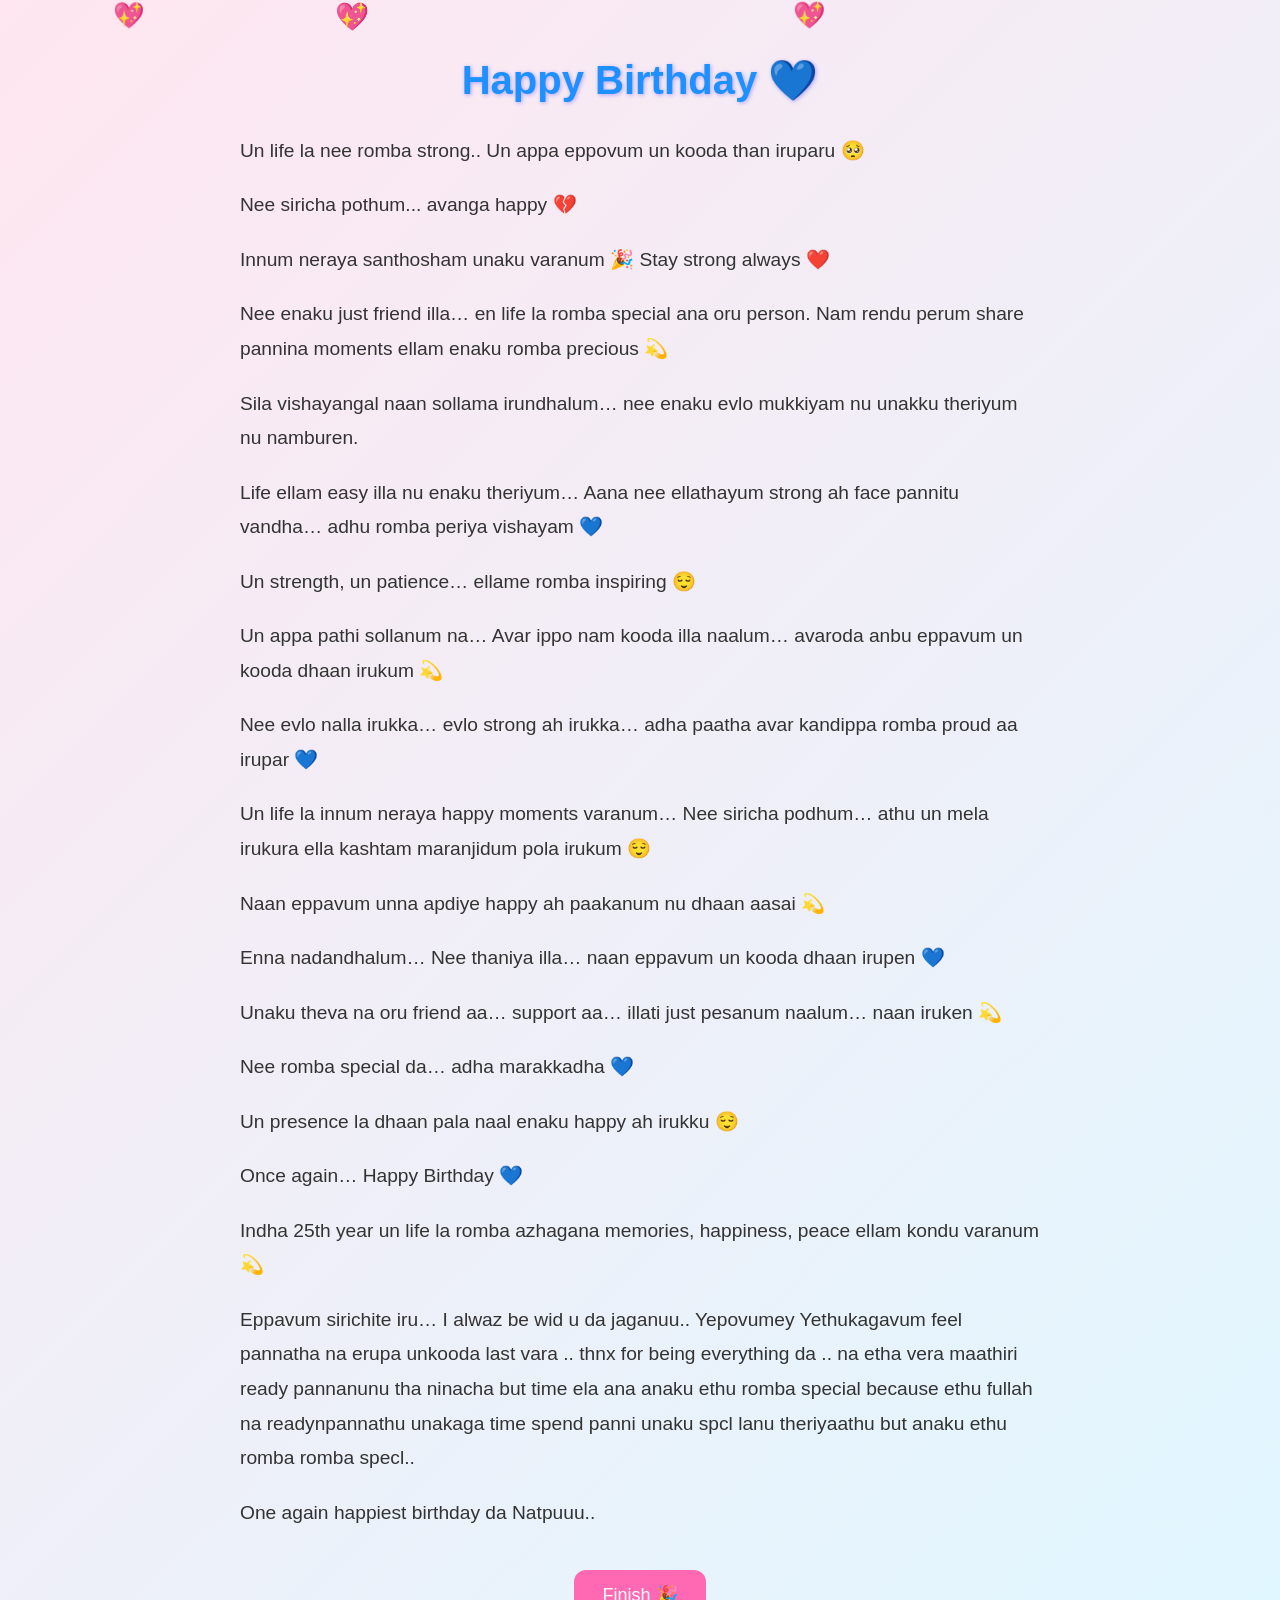
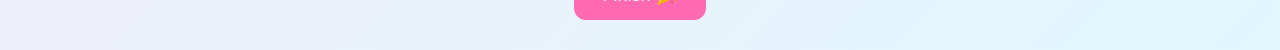
<file: Birthday Surprise/templates/final.html>
<!DOCTYPE html>
<html>
<head>
    <meta charset="UTF-8">
    <title>Happy Birthday</title>
    <style>
        body {
            font-family: 'Arial', sans-serif;
            margin: 0;
            padding: 30px;
            text-align: center;
            background: linear-gradient(135deg, #ffe6f0, #e0f7ff); /* soft pink-blue */
            color: #333;
            overflow-x: hidden;
        }

        h1 {
            color: #1e90ff; /* blue for Happy Birthday */
            font-size: 2.5em;
            margin-bottom: 30px;
            font-weight: bold;
            text-shadow: 1px 1px 4px rgba(0,0,255,0.3);
        }

        p {
            max-width: 800px;
            margin: 20px auto; /* spacing between paragraphs */
            font-size: 1.2em;
            line-height: 1.8em;
            text-align: left;
            white-space: pre-line; /* keeps line breaks */
        }

        button {
            background-color: #ff69b4;
            color: white;
            border: none;
            padding: 14px 28px;
            font-size: 18px;
            border-radius: 12px;
            cursor: pointer;
            margin-top: 20px;
            transition: transform 0.2s, background-color 0.2s;
        }

        button:hover {
            background-color: #ff85c1;
            transform: scale(1.05);
        }

        .hearts {
            position: fixed;
            top: 0;
            left: 0;
            width: 100%;
            height: 100%;
            pointer-events: none;
            overflow: hidden;
            z-index: -1;
        }

        .heart {
            position: absolute;
            font-size: 24px;
            animation: float 5s linear infinite;
        }

        @keyframes float {
            0% { transform: translateY(100vh) scale(1); opacity: 0.7; }
            100% { transform: translateY(-10vh) scale(0.5); opacity: 0; }
        }

        @media (max-width: 768px) {
            p {
                font-size: 1em;
                line-height: 1.6em;
                padding: 0 10px;
            }
            h1 {
                font-size: 2em;
            }
        }
    </style>
</head>
<body>

<!-- Top blue line -->
<h1>Happy Birthday 💙</h1>

<!-- Your wishes in paragraphs -->
<p>Un life la nee romba strong.. Un appa eppovum un kooda than iruparu 🥺</p>

<p>Nee siricha pothum... avanga happy 💔</p>

<p>Innum neraya santhosham unaku varanum 🎉 Stay strong always ❤️</p>

<p>Nee enaku just friend illa… en life la romba special ana oru person. Nam rendu perum share pannina moments ellam enaku romba precious 💫</p>

<p>Sila vishayangal naan sollama irundhalum… nee enaku evlo mukkiyam nu unakku theriyum nu namburen.</p>

<p>Life ellam easy illa nu enaku theriyum… Aana nee ellathayum strong ah face pannitu vandha… adhu romba periya vishayam 💙</p>

<p>Un strength, un patience… ellame romba inspiring 😌</p>

<p>Un appa pathi sollanum na… Avar ippo nam kooda illa naalum… avaroda anbu eppavum un kooda dhaan irukum 💫</p>

<p>Nee evlo nalla irukka… evlo strong ah irukka… adha paatha avar kandippa romba proud aa irupar 💙</p>

<p>Un life la innum neraya happy moments varanum… Nee siricha podhum… athu un mela irukura ella kashtam maranjidum pola irukum 😌</p>

<p>Naan eppavum unna apdiye happy ah paakanum nu dhaan aasai 💫</p>

<p>Enna nadandhalum… Nee thaniya illa… naan eppavum un kooda dhaan irupen 💙</p>

<p>Unaku theva na oru friend aa… support aa… illati just pesanum naalum… naan iruken 💫</p>

<p>Nee romba special da… adha marakkadha 💙</p>

<p>Un presence la dhaan pala naal enaku happy ah irukku 😌</p>

<p>Once again… Happy Birthday 💙</p>

<p>Indha 25th year un life la romba azhagana memories, happiness, peace ellam kondu varanum 💫</p>

<p>Eppavum sirichite iru… I alwaz be wid u da jaganuu.. Yepovumey Yethukagavum feel pannatha na erupa unkooda last vara .. thnx for being everything da .. na etha vera maathiri ready pannanunu tha ninacha but time ela ana anaku ethu romba special because ethu fullah na readynpannathu unakaga time spend panni unaku spcl lanu theriyaathu but anaku ethu romba romba specl..</p>

<p>One again happiest birthday da Natpuuu..</p>

<button onclick="finishWish()">Finish 🎉</button>

<div class="hearts"></div>

<script>
function finishWish(){
    alert("Wish Sent! 🎉"); // Or redirect if needed
}

// Floating hearts animation
function createHeart() {
    const heart = document.createElement('div');
    heart.className = 'heart';
    heart.innerText = '💖';
    heart.style.left = Math.random() * 100 + '%';
    heart.style.fontSize = (15 + Math.random()*20) + 'px';
    heart.style.animationDuration = (3 + Math.random()*3) + 's';
    document.querySelector('.hearts').appendChild(heart);
    setTimeout(() => heart.remove(), 6000);
}
setInterval(createHeart, 300);
</script>

</body>
</html>
</file>
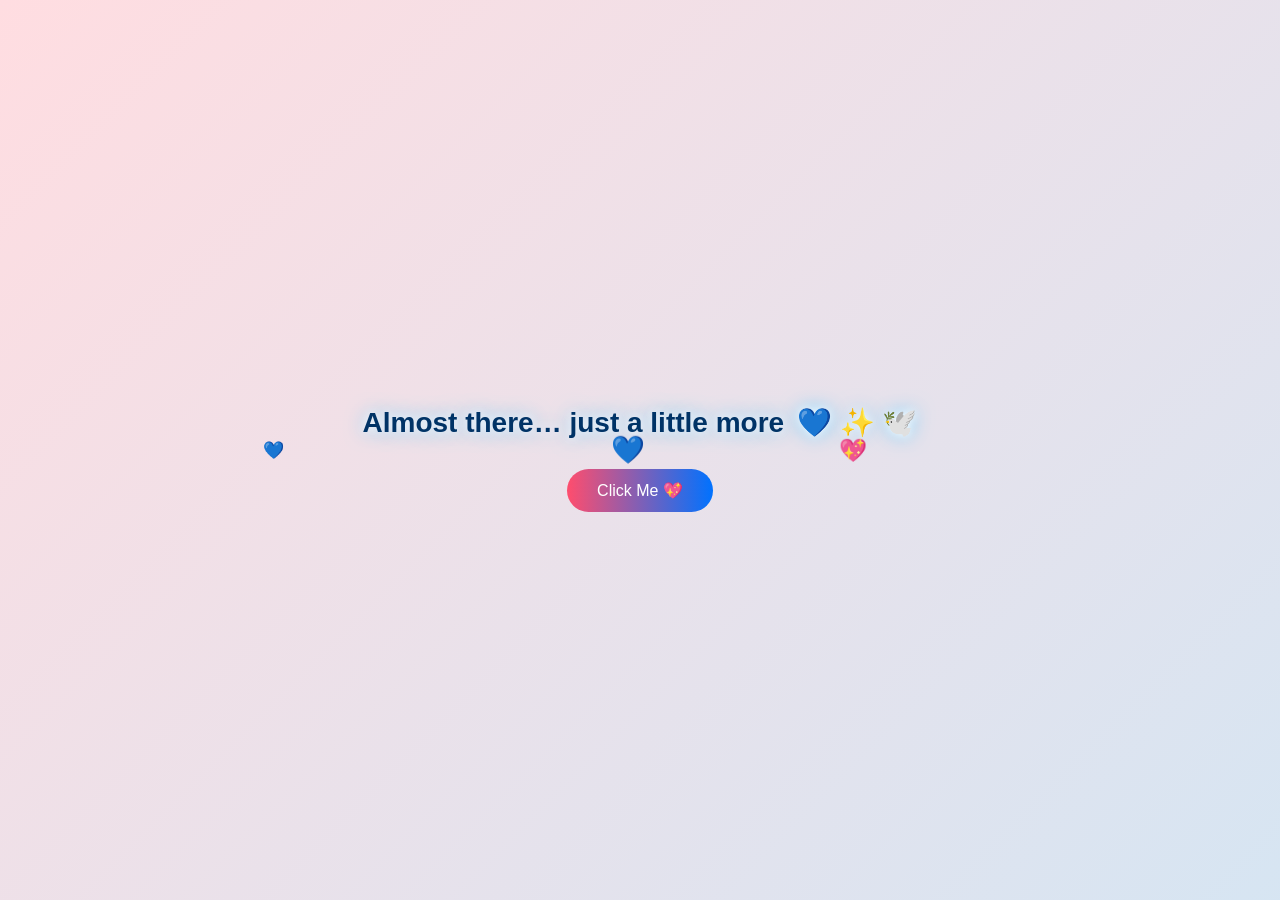
<file: Birthday Surprise/templates/page1.html>
<!DOCTYPE html>
<html>
<head>
    <title>Birthday Surprise - Page 1</title>
    <meta name="viewport" content="width=device-width, initial-scale=1.0">
    <style>
        body{
            margin:0;
            padding:0;
            height:100vh;
            display:flex;
            flex-direction:column;
            justify-content:center;
            align-items:center;
            background: linear-gradient(135deg,#ffdde1,#c2e9fb,#e0c3fc);
            background-size:300% 300%;
            animation:bgMove 10s ease infinite;
            font-family:'Segoe UI',sans-serif;
            overflow:hidden;
            text-align:center;
        }

        @keyframes bgMove{
            0%{background-position:0% 50%;}
            50%{background-position:100% 50%;}
            100%{background-position:0% 50%;}
        }

        h1{
            font-size:28px;
            color:#003366;
            margin-bottom:30px;
            text-shadow:0 0 10px white,0 0 20px #66ccff;
        }

        .heart{
            display:inline-block;
            margin-left:5px;
            animation:blueGlow 2s infinite alternate;
        }

        @keyframes blueGlow{
            from{ text-shadow:0 0 5px #3399ff; }
            to{ text-shadow:0 0 20px #3399ff,0 0 30px #66ccff; }
        }

        button{
            padding:12px 30px;
            border:none;
            border-radius:30px;
            background: linear-gradient(to right,#ff4d6d,#0072ff);
            color:white;
            font-size:16px;
            cursor:pointer;
            transition:0.3s;
        }

        button:hover{
            transform:scale(1.1);
            box-shadow:0 0 20px #ff4d6d,0 0 40px #0072ff;
        }

        .heart-float{
            position:absolute;
            font-size:18px;
            animation:float 6s linear infinite;
        }

        @keyframes float{
            0%{transform:translateY(100vh);opacity:1;}
            100%{transform:translateY(-10vh);opacity:0;}
        }

        .sparkle{
            position:absolute;
            width:6px;
            height:6px;
            background:white;
            border-radius:50%;
            opacity:0.8;
            animation:sparkleAnim 1s linear forwards;
        }

        @keyframes sparkleAnim{
            0%{transform:scale(0);opacity:1;}
            100%{transform:scale(1.5) translateY(-20px);opacity:0;}
        }

        .white-bird{
            position:absolute;
            font-size:30px;
            top:40%;
            left:-10%;
            animation:flyBird 12s linear infinite;
        }

        @keyframes flyBird{
            0%{left:-10%; top:40%;}
            50%{left:50%; top:30%;}
            100%{left:110%; top:40%;}
        }

    </style>
</head>
<body>

<h1>Almost there… just a little more <span class="heart">💙</span> ✨ 🕊️</h1>

<button onclick="goNext()">Click Me 💖</button>

<div class="white-bird">🕊️</div>

<script>
function goNext(){
    window.location.href="/page2";
}

// Floating hearts
setInterval(()=>{
    let heart = document.createElement("div");
    heart.className="heart-float";
    heart.innerHTML = Math.random() > 0.5 ? "💖" : "💙";
    heart.style.left = Math.random()*100 + "vw";
    heart.style.fontSize = (10 + Math.random()*20) + "px";
    document.body.appendChild(heart);
    setTimeout(()=>heart.remove(),6000);
},300);

// Sparkles near heart
setInterval(()=>{
    let heartEl = document.querySelector('.heart');
    let sparkle = document.createElement('div');
    sparkle.className = 'sparkle';
    document.body.appendChild(sparkle);
    let rect = heartEl.getBoundingClientRect();
    sparkle.style.left = rect.left + rect.width/2 + (Math.random()*20-10) + 'px';
    sparkle.style.top = rect.top + rect.height/2 + (Math.random()*20-10) + 'px';
    setTimeout(()=>sparkle.remove(),1000);
},300);
</script>

</body>
</html>
</file>
